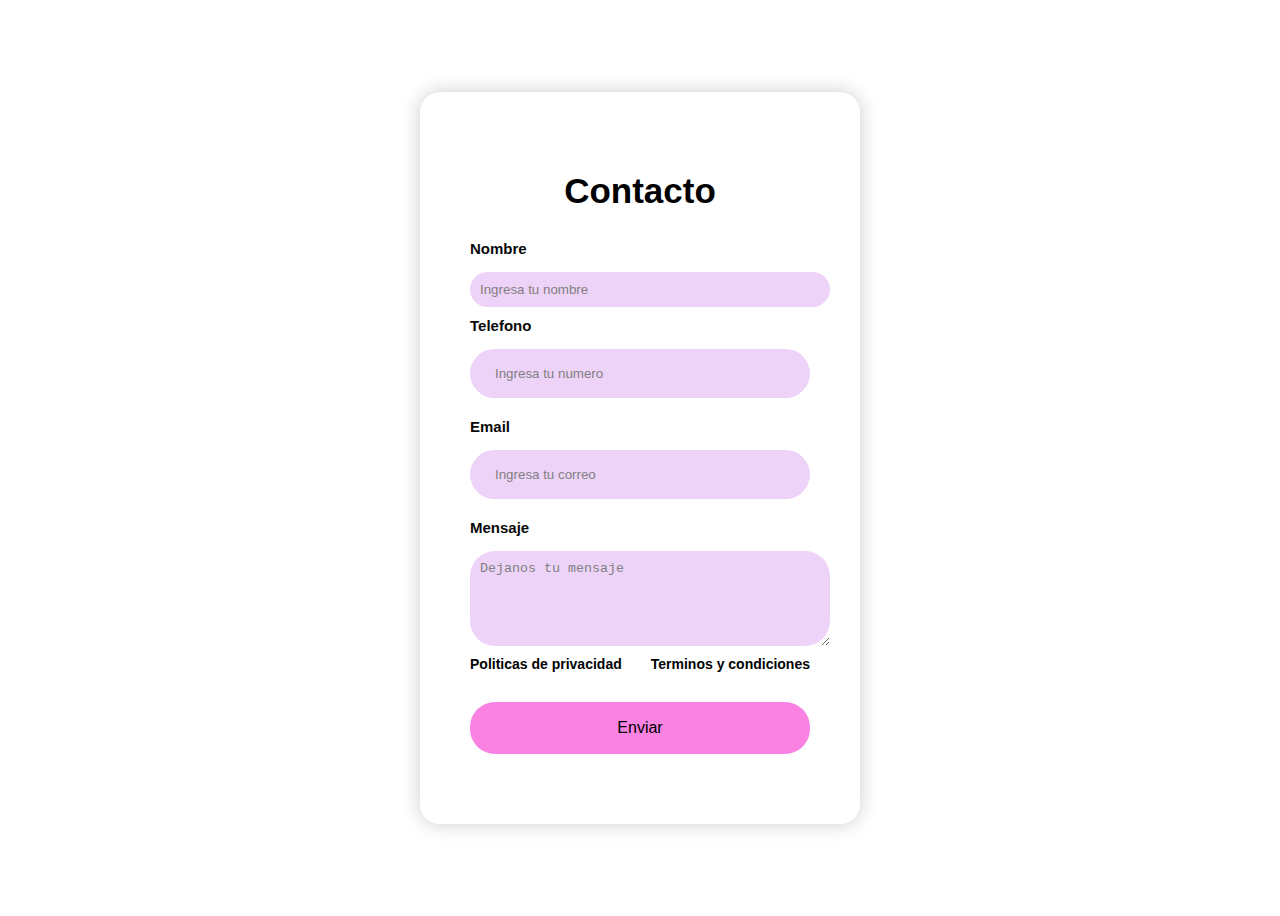
<file: formcontacto.html>
<!DOCTYPE html>
<html lang="en">
<head>
    <meta charset="UTF-8">
    <meta http-equiv="X-UA-Compatible" content="IE=edge">
    <meta name="viewport" content="width=device-width, initial-scale=1.0">
    <title>formulario de contacto</title>
    <link rel="stylesheet" href="style1.css">
</head>
<body>
    <form action="https://formsubmit.co/nathsui527@gmail.com" method="POST"> 
        <h2>Contacto</h2>
        <div class="input-group">
            <label for="name">Nombre</label>
            <input type="text" name="name" id="name" placeholder="Ingresa tu nombre">
            <label for="telefono">Telefono</label>
            <input type="tel" name="telefono" id="telefono" placeholder="Ingresa tu numero">

            <label for="email">Email</label>
            <input type="email" name="email" id="email" placeholder="Ingresa tu correo">

            <label for="message">Mensaje</label>
            <textarea name="message" id="message" cols="30" rows="5" placeholder="Dejanos tu mensaje"></textarea>
            <div class="form-txt">
                <a href="#">Politicas de privacidad</a>
                <a href="#">Terminos y condiciones</a>
            </div>
            <input class="btn-form" type="submit" value="Enviar">

            <input type="hidden" name="_next" value="https://nathsui.github.io/pagina2.0/"> <!--agregar dominio -->
            <input type="hidden" name="_captcha" value="false">

        </div>
    </form>
    <main>

   

    
</body>
</html>
</file>
<file: style1.css>
body {
    font-family: 'Gill Sans', 'Gill Sans MT', Calibri, 'Trebuchet MS', sans-serif;
    min-height: 100vh;
    display: flex;
    align-items: center;
    justify-content: center;
}

form {
    padding: 50px 50px;
    box-shadow: 0 0 20px rgba(0, 0, 0, 0.2);
    border-radius: 20px;
    text-align: center;
    width: 340px;
}

.input-group{
    display: flex;
    flex-direction: column;
    text-align: left;
}

h2{
    color: rgb(0, 0, 0);
    font-size: 35px;
}

label {
    color: rgb(9, 9, 9);
    font-size: 15px;
    font-weight: 600;
    margin-bottom: 15px;
}

input, textarea {
    padding: 17px 25px;
    border-radius: 25px;
    margin-bottom: 20px;
    background-color: rgb(238, 211, 248);
    border: 0 solid rgb(253, 220, 141);
    color: rgb(56, 51, 51);
    outline: none;
}

input::placeholder, textarea::placeholder {
    color: grey;
}

.form-txt {
    margin-bottom: 30px;
    display: flex;
    justify-content: space-between;
    text-align: center;
}

.form-txt a {
    color: rgb(3, 3, 3);
    font-size: 14px;
    font-weight: 600;
    text-decoration: none;
}

.btn-form {
    font-size: 16px;
    color: rgb(0, 0, 0);
    border: 0;
    border-radius: 25px;
    background-color: rgb(249, 130, 227);
    box-shadow: 0 0 20px rgba rgb(126, 103, 241);
    cursor: pointer;
}

.btn-form:hover {
    background-color: rgb(206, 164, 246);
}

@media(max-width:991px) {
    body {
        padding: 30px;
    }
    form {
        padding: 50px 30px;
        width: 100%;
    }
    input {
        padding: 15px;
    }
}

/*prueba no se*/

.container {
    max-width: 600px;
    margin: 0 auto;
    padding: 20px;
  }
  
  input[type="text"],
  textarea {
    width: 100%;
    margin-bottom: 10px;
    padding: 10px;
  }
  
  button {
    font-size: 12px;
    color: rgb(0, 0, 0);
    border: 0;
    border-radius: 25px;
    background-color: rgb(249, 130, 227);
    box-shadow: 0 0 20px rgba rgb(126, 103, 241);
    cursor: pointer;
  }
  
  button:hover {
    background-color: rgb(206, 164, 246);
  }
  
  #articleCounter {
    position: fixed;
    bottom: 20px;
    right: 20px;
    background-color: rgb(126, 103, 241);
    color: rgb(1, 1, 1);
    padding: 10px 20px;
    border-radius: 25px;
  }
</file>
